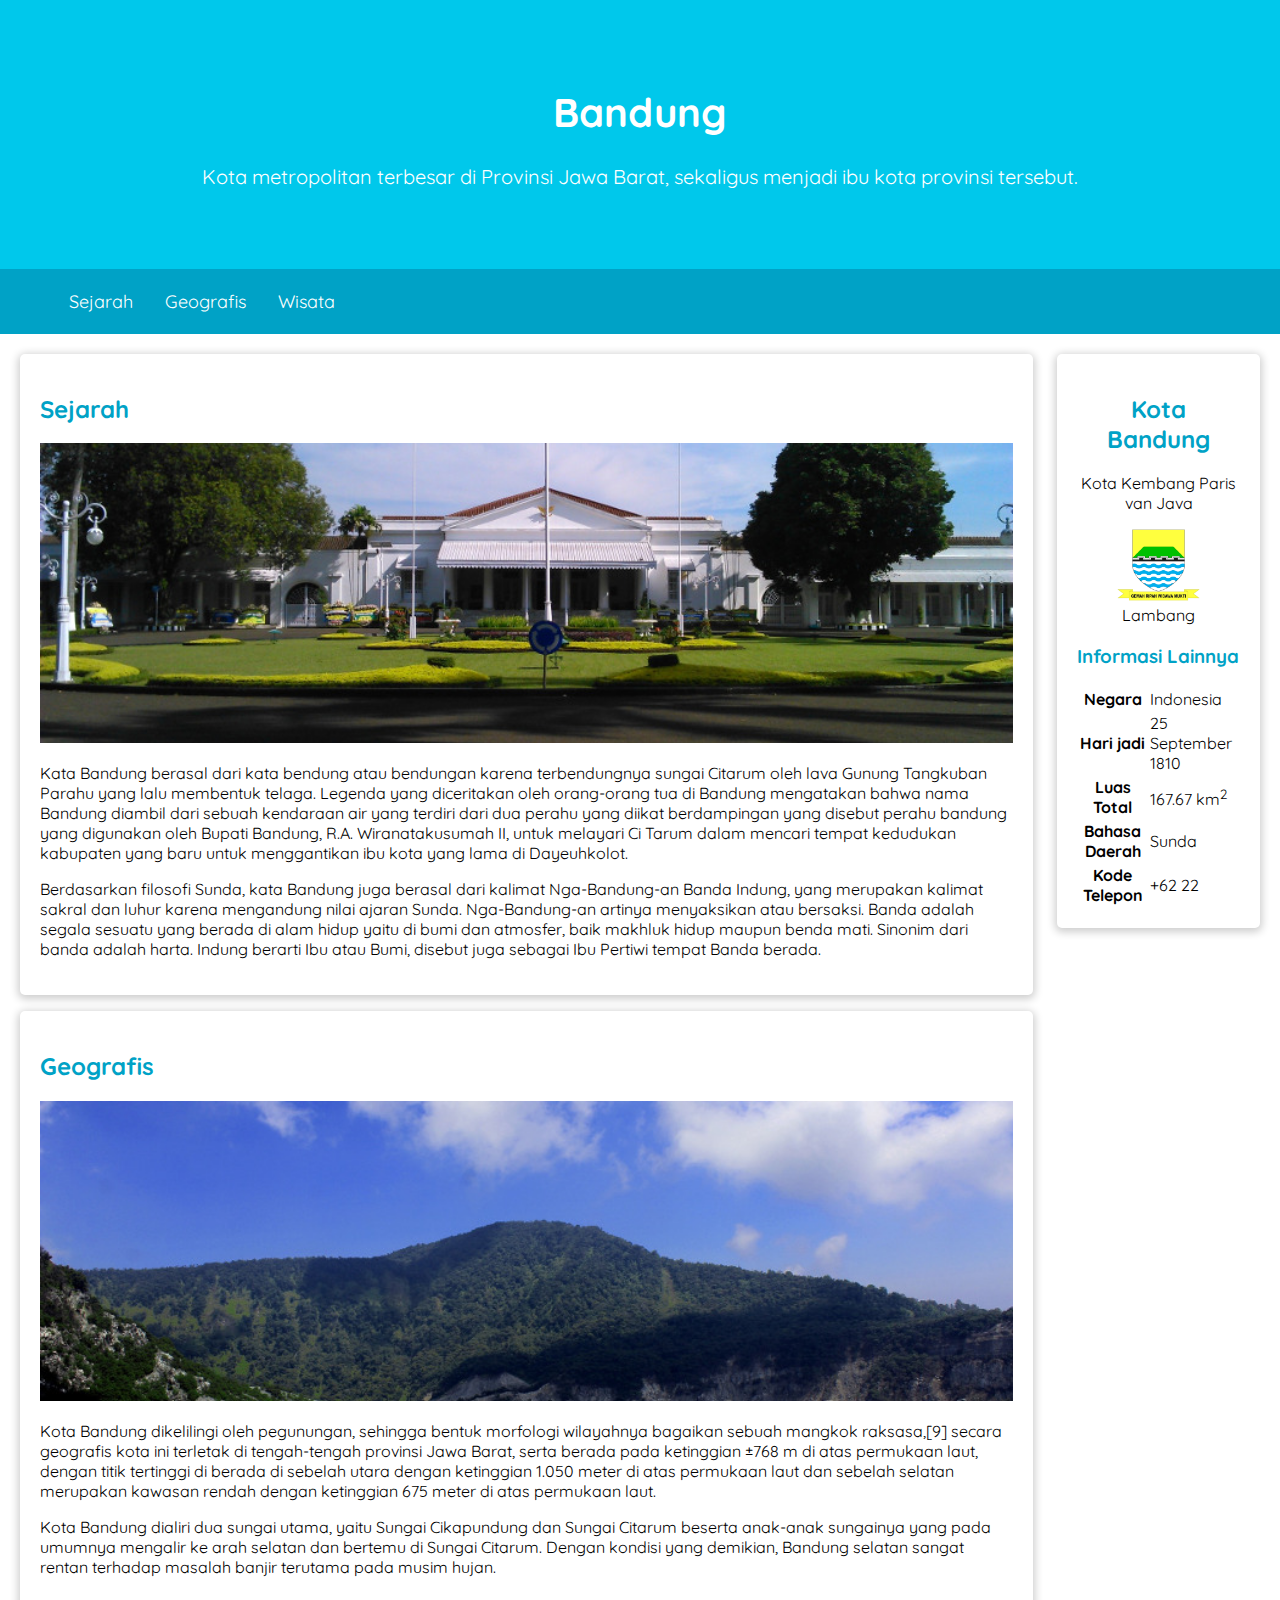
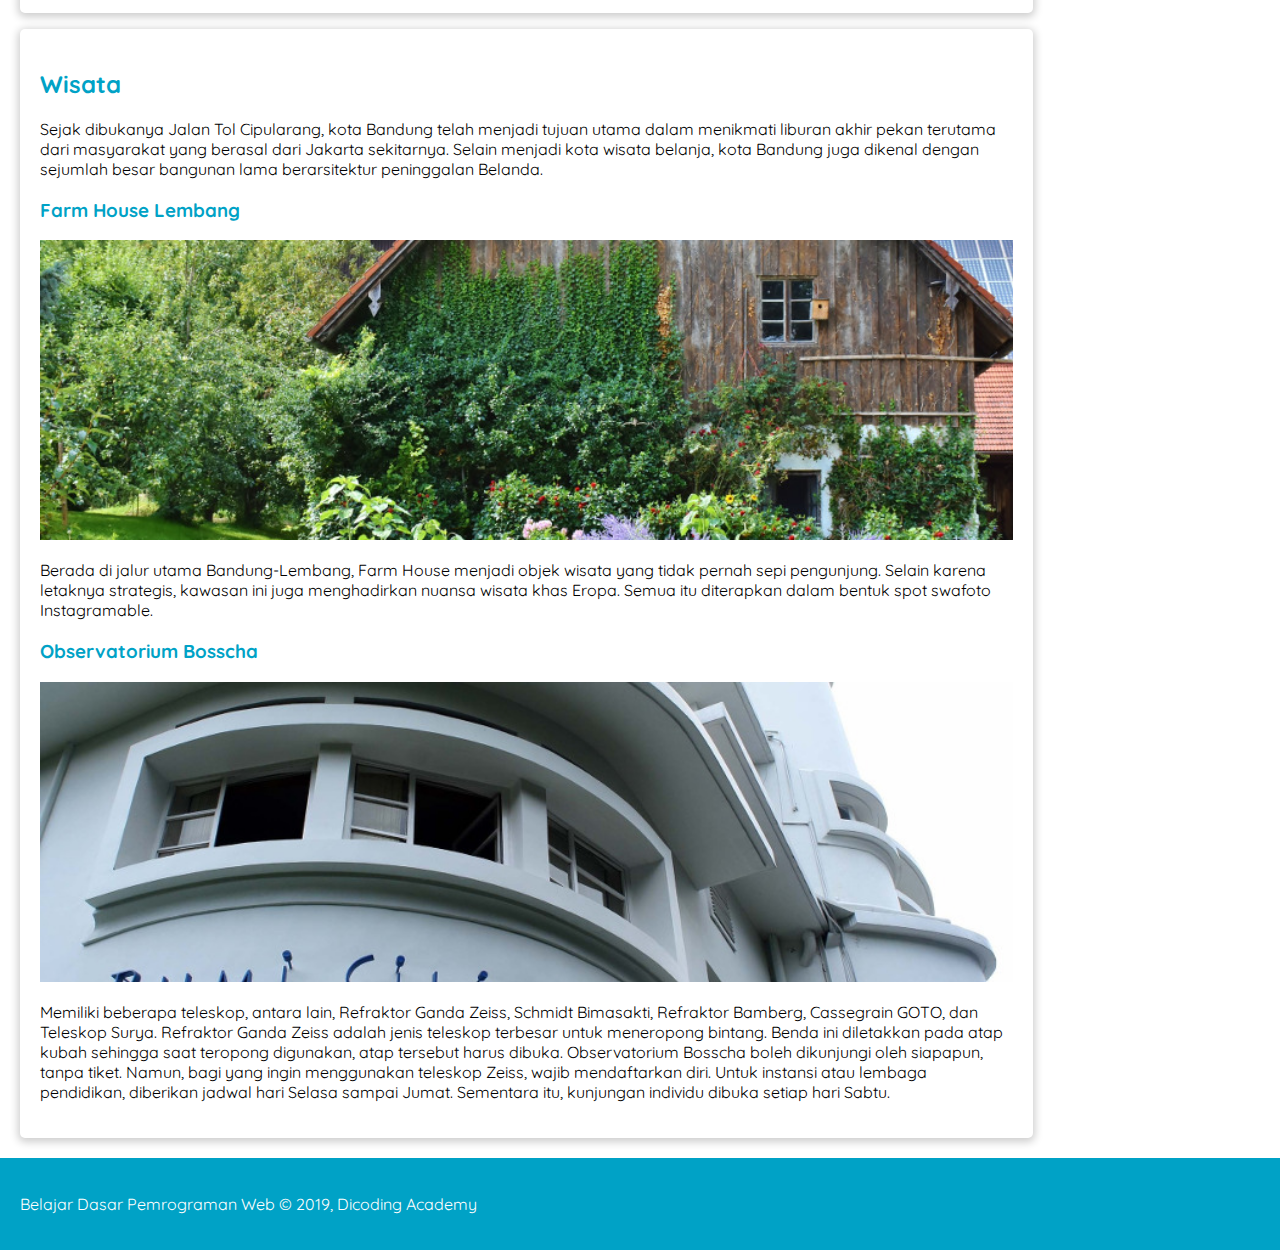
<file: flexBox/index.html>
<!DOCTYPE html>
<html>
  <head>
    <meta charset="utf-8" />
    <title>Halaman Profil Bandung</title>
    <link rel="stylesheet" href="styles/style.css">
  </head>

  <body>
    <header>
      <div class="jumbotron">
        <h1>Bandung</h1>
        <p>
          Kota metropolitan terbesar di Provinsi Jawa Barat, sekaligus menjadi ibu kota provinsi
          tersebut.
        </p>  
      </div>
      <nav>
        <ul>
          <li>
            <a href="#sejarah">Sejarah</a>
          </li>
          <li>
            <a href="#geografis">Geografis</a>
          </li>
          <li>
            <a href="#wisata">Wisata</a>
          </li>
        </ul>
      </nav>
    </header>

    <main>
      <!-- Konten artikel -->
      <div id="content">
        <article id="sejarah" class="card">
          <h2>Sejarah</h2>
          <img src="assets/image/history.jpg" alt="sejarah" class="featured-image"/>
          <div class="featured">

          </div>
          <p>
            Kata Bandung berasal dari kata bendung atau bendungan karena terbendungnya sungai
            Citarum oleh lava Gunung Tangkuban Parahu yang lalu membentuk telaga. Legenda yang
            diceritakan oleh orang-orang tua di Bandung mengatakan bahwa nama Bandung diambil dari
            sebuah kendaraan air yang terdiri dari dua perahu yang diikat berdampingan yang disebut
            perahu bandung yang digunakan oleh Bupati Bandung, R.A. Wiranatakusumah II, untuk
            melayari Ci Tarum dalam mencari tempat kedudukan kabupaten yang baru untuk menggantikan
            ibu kota yang lama di Dayeuhkolot.
          </p>

          <p>
            Berdasarkan filosofi Sunda, kata Bandung juga berasal dari kalimat Nga-Bandung-an Banda
            Indung, yang merupakan kalimat sakral dan luhur karena mengandung nilai ajaran Sunda.
            Nga-Bandung-an artinya menyaksikan atau bersaksi. Banda adalah segala sesuatu yang
            berada di alam hidup yaitu di bumi dan atmosfer, baik makhluk hidup maupun benda mati.
            Sinonim dari banda adalah harta. Indung berarti Ibu atau Bumi, disebut juga sebagai Ibu
            Pertiwi tempat Banda berada.
          </p>
        </article>

        <article id="geografis" class="card">
          <h2>Geografis</h2>
          <img src="assets/image/geografis.jpg" alt="geografis" class="featured-image"/>
          <p>
            Kota Bandung dikelilingi oleh pegunungan, sehingga bentuk morfologi wilayahnya bagaikan
            sebuah mangkok raksasa,[9] secara geografis kota ini terletak di tengah-tengah provinsi
            Jawa Barat, serta berada pada ketinggian ±768 m di atas permukaan laut, dengan titik
            tertinggi di berada di sebelah utara dengan ketinggian 1.050 meter di atas permukaan
            laut dan sebelah selatan merupakan kawasan rendah dengan ketinggian 675 meter di atas
            permukaan laut.
          </p>

          <p>
            Kota Bandung dialiri dua sungai utama, yaitu Sungai Cikapundung dan Sungai Citarum
            beserta anak-anak sungainya yang pada umumnya mengalir ke arah selatan dan bertemu di
            Sungai Citarum. Dengan kondisi yang demikian, Bandung selatan sangat rentan terhadap
            masalah banjir terutama pada musim hujan.
          </p>
        </article>

        <article id="wisata" class="card">
          <h2>Wisata</h2>
          <p>
            Sejak dibukanya Jalan Tol Cipularang, kota Bandung telah menjadi tujuan utama dalam
            menikmati liburan akhir pekan terutama dari masyarakat yang berasal dari Jakarta
            sekitarnya. Selain menjadi kota wisata belanja, kota Bandung juga dikenal dengan
            sejumlah besar bangunan lama berarsitektur peninggalan Belanda.
          </p>

          <section>
            <h3>Farm House Lembang</h3>
            <img src="assets/image/farm-house.jpg" alt="farm house" class="featured-image"/>
            <p>
              Berada di jalur utama Bandung-Lembang, Farm House menjadi objek wisata yang tidak
              pernah sepi pengunjung. Selain karena letaknya strategis, kawasan ini juga
              menghadirkan nuansa wisata khas Eropa. Semua itu diterapkan dalam bentuk spot swafoto
              Instagramable.
            </p>
          </section>

          <section>
            <h3>Observatorium Bosscha</h3>
            <img src="assets/image/bosscha.jpg" alt="bosscha" class="featured-image"/>
            <p>
              Memiliki beberapa teleskop, antara lain, Refraktor Ganda Zeiss, Schmidt Bimasakti,
              Refraktor Bamberg, Cassegrain GOTO, dan Teleskop Surya. Refraktor Ganda Zeiss adalah
              jenis teleskop terbesar untuk meneropong bintang. Benda ini diletakkan pada atap kubah
              sehingga saat teropong digunakan, atap tersebut harus dibuka. Observatorium Bosscha
              boleh dikunjungi oleh siapapun, tanpa tiket. Namun, bagi yang ingin menggunakan
              teleskop Zeiss, wajib mendaftarkan diri. Untuk instansi atau lembaga pendidikan,
              diberikan jadwal hari Selasa sampai Jumat. Sementara itu, kunjungan individu dibuka
              setiap hari Sabtu.
            </p>
          </section>
        </article>
      </div>

      <!-- Konten samping -->
      <aside>
        <article class="profile card">
          <header>
            <h2>Kota Bandung</h2>
            <p>Kota Kembang Paris van Java</p>
            <figure>
              <img src="assets/image/bandung-badge.png" class="featured-image"/>
              <figcaption>Lambang</figcaption>
            </figure>
          </header>

          <section>
            <h3>Informasi Lainnya</h3>

            <table>
              <tr>
                <th>Negara</th>
                <td>Indonesia</td>
              </tr>
              <tr>
                <th>Hari jadi</th>
                <td>25 September 1810</td>
              </tr>
              <tr>
                <th>Luas Total</th>
                <td>167.67 km<sup>2</sup></td>
              </tr>
              <tr>
                <th>Bahasa Daerah</th>
                <td>Sunda</td>
              </tr>
              <tr>
                <th>Kode Telepon</th>
                <td>+62 22</td>
              </tr>
            </table>
          </section>
        </article>
      </aside>
    </main>

    <footer>
      <p>Belajar Dasar Pemrograman Web &#169; 2019, Dicoding Academy</p>
    </footer>
  </body>
</html>
</file>
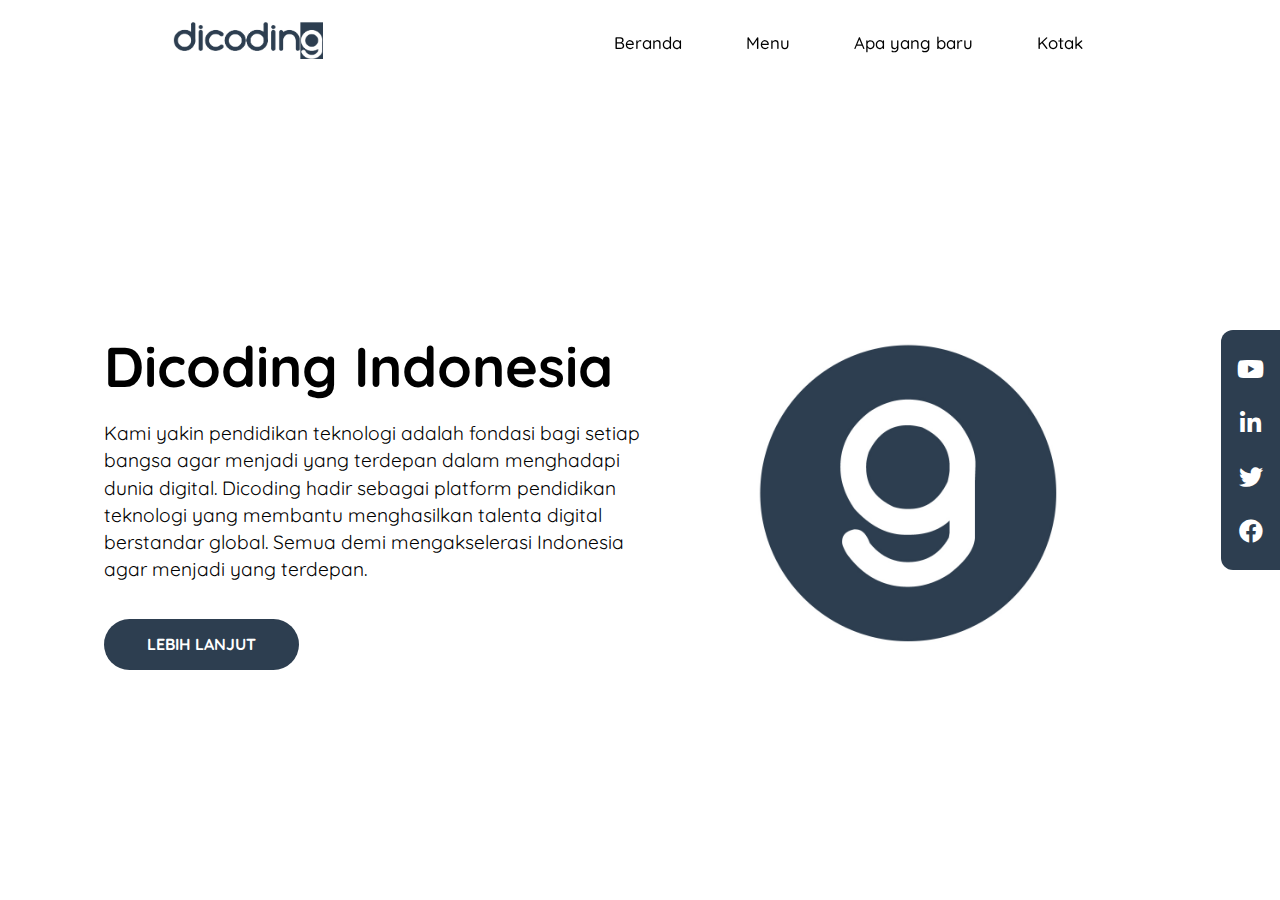
<file: LANDINGPAGEDICODINGINDONESIA/index.html>
<!DOCTYPE html>
<html lang="en">
<head>
    <meta charset="UTF-8">
    <meta name="viewport" content="width=device-width, initial-scale=1.0">
    <title>LANDING PAGE DICODING</title>
    <link rel="stylesheet" href="styles/style.css">

    <!-- Font Awesome 5.15.4 -->
    <link rel="stylesheet" href="https://cdnjs.cloudflare.com/ajax/libs/font-awesome/5.15.4/css/all.min.css" integrity="sha512-1ycn6IcaQQ40/MKBW2W4Rhis/DbILU74C1vSrLJxCq57o941Ym01SwNsOMqvEBFlcgUa6xLiPY/NS5R+E6ztJQ==" crossorigin="anonymous" referrerpolicy="no-referrer"/>
</head>
<body>
    <!-- Header -->
    <header class="navbar-container">
        <div class="logo">
            <img src="img/dicoding-header-logo.png" alt="">
        </div>
        <nav class="nav-list">
            <ul>
                <li><a href="">Beranda</a></li>
                <li><a href="">Menu</a></li>
                <li><a href="">Apa yang baru</a></li>
                <li><a href="">Kotak</a></li>
            </ul>
        </nav>
    </header>

    <!-- Main -->
    <main>
        <!-- Content -->
        <div class="content">
            <div class="content-description">
                <h1 class="title">Dicoding Indonesia</h1>
                <p>Kami yakin pendidikan teknologi adalah fondasi bagi setiap bangsa agar menjadi yang terdepan dalam menghadapi dunia digital. Dicoding hadir sebagai platform pendidikan teknologi yang membantu menghasilkan talenta digital berstandar global. Semua demi mengakselerasi Indonesia agar menjadi yang terdepan.</p>
                <button>Lebih lanjut</button>
            </div>
            <div class="content-image">
                <img src="img/circle-g.jpg" alt="Dicoding Indonesia">
            </div>
        </div>

        <!-- Aside -->
        <aside>
            <div class="social-media">
              <ul>
                <li><a href="#"><i class="fab fa-youtube"></i></a></li>
                <li><a href="#"><i class="fab fa-linkedin-in"></i></a></li>
                <li><a href="#"><i class="fab fa-twitter"></i></a></li>
                <li><a href="#"><i class="fab fa-facebook"></i></a></li>
              </ul>
            </div>
        </aside>
    </main>

</body>
</html>
</file>
<file: flexBox/styles/style.css>
@import url("https://fonts.googleapis.com/css?family=Quicksand:400,700&display=swap");
 
* {
  box-sizing: border-box;
}
 
body {
  font-family: "Quicksand", sans-serif;
  margin: 0;
  padding: 0;
}
 
header {
  display: inline;
}
 
nav {
  background-color: #00a2c6;
  padding: 5px;
  position: sticky;
  top: 0;
}
 
nav ul {
  padding-inline: 4rem;
 
  display: flex;
  gap: 2rem;
}
 
nav li {
  list-style-type: none;
}
 
nav a {
  font-size: 18px;
  font-weight: 400;
  text-decoration: none;
  color: white;
}
 
nav a:hover {
  font-weight: bold;
  font-size: 17px;
}
 
main {
  padding: 20px;
 
  display: flex;
  gap: 1.5rem;
}
 
#content {
  flex: 5;
 
  display: flex;
  flex-flow: column nowrap;
  gap: 1rem 2rem;
}
 
aside {
  flex: 1;
}
 
h2 {
  color: #00a2c6;
}
 
h3 {
  color: #00a2c6;
}
 
footer {
  padding: 20px;
  color: #fff;
  background-color: #00a2c6;
}
 
.jumbotron {
  font-size: 20px;
  padding: 60px;
  background-color: #00c8eb;
  text-align: center;
  color: white;
}
 
.profile header {
  text-align: center;
}
 
.featured-image {
  width: 100%;
  max-height: 300px;
 
  object-fit: cover;
  object-position: center;
}
 
.card {
  box-shadow: 0 2px 8px 2px rgba(0, 0, 0, 0.2);
  border-radius: 5px;
  padding: 20px;
}
 
@media screen and (max-width: 1200px) {
  main {
    flex-flow: column nowrap;
  }
 
  main aside {
    align-self: center;
  }
}
 
@media screen and (max-width: 768px) {
  nav ul {
    justify-content: center;
  }
 
  main aside {
    align-self: stretch;
  }
}
</file>
<file: LANDINGPAGEDICODINGINDONESIA/styles/style.css>
@import url('https://fonts.googleapis.com/css2?family=Oxanium:wght@500&family=Quicksand:wght@500;700&display=swap');

*, *::before, *::after {
    box-sizing: border-box;
}

body{
    font-family: 'Quicksand', sans-serif;
    height: 100vh;
    margin: 0;       
    display: flex;
    flex-direction: column;
}


/* header */
header.navbar-container {
    max-width: 1200px;
    width: 100%;
    margin-inline: auto;
    display: flex;
    justify-content: space-around;
    align-items: center;
    
    padding-block: 1rem;
    z-index: 999;
}

header.navbar-container .logo img {
    width: 150px;
}

header.navbar-container .nav-list ul {
    display: flex;
    padding-left: 0;
    gap: 2rem 1rem;
    justify-content: center;
}

header.navbar-container .nav-list ul {
    list-style-type: none;
}

header.navbar-container .nav-list ul a{
    text-decoration: none;
    font-size: 1.05rem;
    font-weight: 500;
    color: black;
    padding: .5rem 1.5rem;
    border-radius: 999px;
    transition: all .2s ease-in-out;
}

header.navbar-container .nav-list li:hover a {
    background-color: #425c77;
    color: white;
}

/* main */
main{
    max-width: 1200px;
    width: 100%;
    margin-inline: auto;
    padding: 2rem 4rem;
    flex: 1;

    display: flex;
    align-items: center;
}

main .content {
    flex: 1;
    display: flex;
    align-items: center;
}

main .content .content-description {
  flex: 1 1;
}

main .content .content-description .title {
    font-size: 3.5rem;
    margin-block: 1rem;
}

main .content .content-description p {
    line-height: 1.7rem;
    font-size: 1.2rem;
}

main .content .content-description button {
    font-family: 'Quicksand', sans-serif;        
    padding: .8rem 2.5rem;
    text-transform: uppercase;
    font-weight: 700;
    font-size: 1rem;
    color: white;
    margin-block-start: 1rem;

    border: 3px solid transparent;
    border: 3px solid transparent;
    border-radius: 999px;
    background-color: #2D3E50;
    cursor: pointer;
    transition: all .15s ease-in;
}

main .content .content-description button:hover {
    border: 3px solid #2D3E50;
    color: #2D3E50;
    background-color: transparent;
}

main .content .content-image {
    flex: 1;
    display: flex;
}

main .content .content-image img {
    margin: auto;
    min-width: 250px;
    width: 300px;
}

/* aside */
main aside{
    position: fixed;
    inset-block: 0;
    inset-inline-end: 0;
}

main aside .social-media {
    height: 100%;
    display: flex;
}

main aside .social-media ul {
    padding: 1.5rem 1rem;
    margin: auto;
    border-top-left-radius: 12px;
    border-bottom-left-radius: 12px;
    background-color: #2D3E50;

    display: flex;
    flex-flow: column nowrap;
    align-items: center;
    justify-content: center;
    gap: 1.5rem;
}

main aside .social-media li {
    list-style-type: none;
}

main aside .social-media li a {
    text-decoration: none;
    font-size: 1.5rem;
    color: white;
    transition: all .1s ease-in-out;
}

main aside .social-media li a:hover {
    color: #89b0d9;
}

/* responsive */
@media screen and (max-width: 768px) {
    header.navbar-container {
      flex-direction: column;
    }

    header.navbar-container .nav-list ul {
        flex-wrap: wrap;
        column-gap: .5rem;
    }

    main {
        padding: 1rem 3rem;
    }

    main .content {
        flex-direction: column;
        gap: 2rem;
    }

    main .content .content-description .title {
        font-size: 3rem;
      }
    
    main .content .content-description p {
        font-size: 1rem;
    }
     
    main .content .content-image {
        order: -1;
    }
}
</file>
